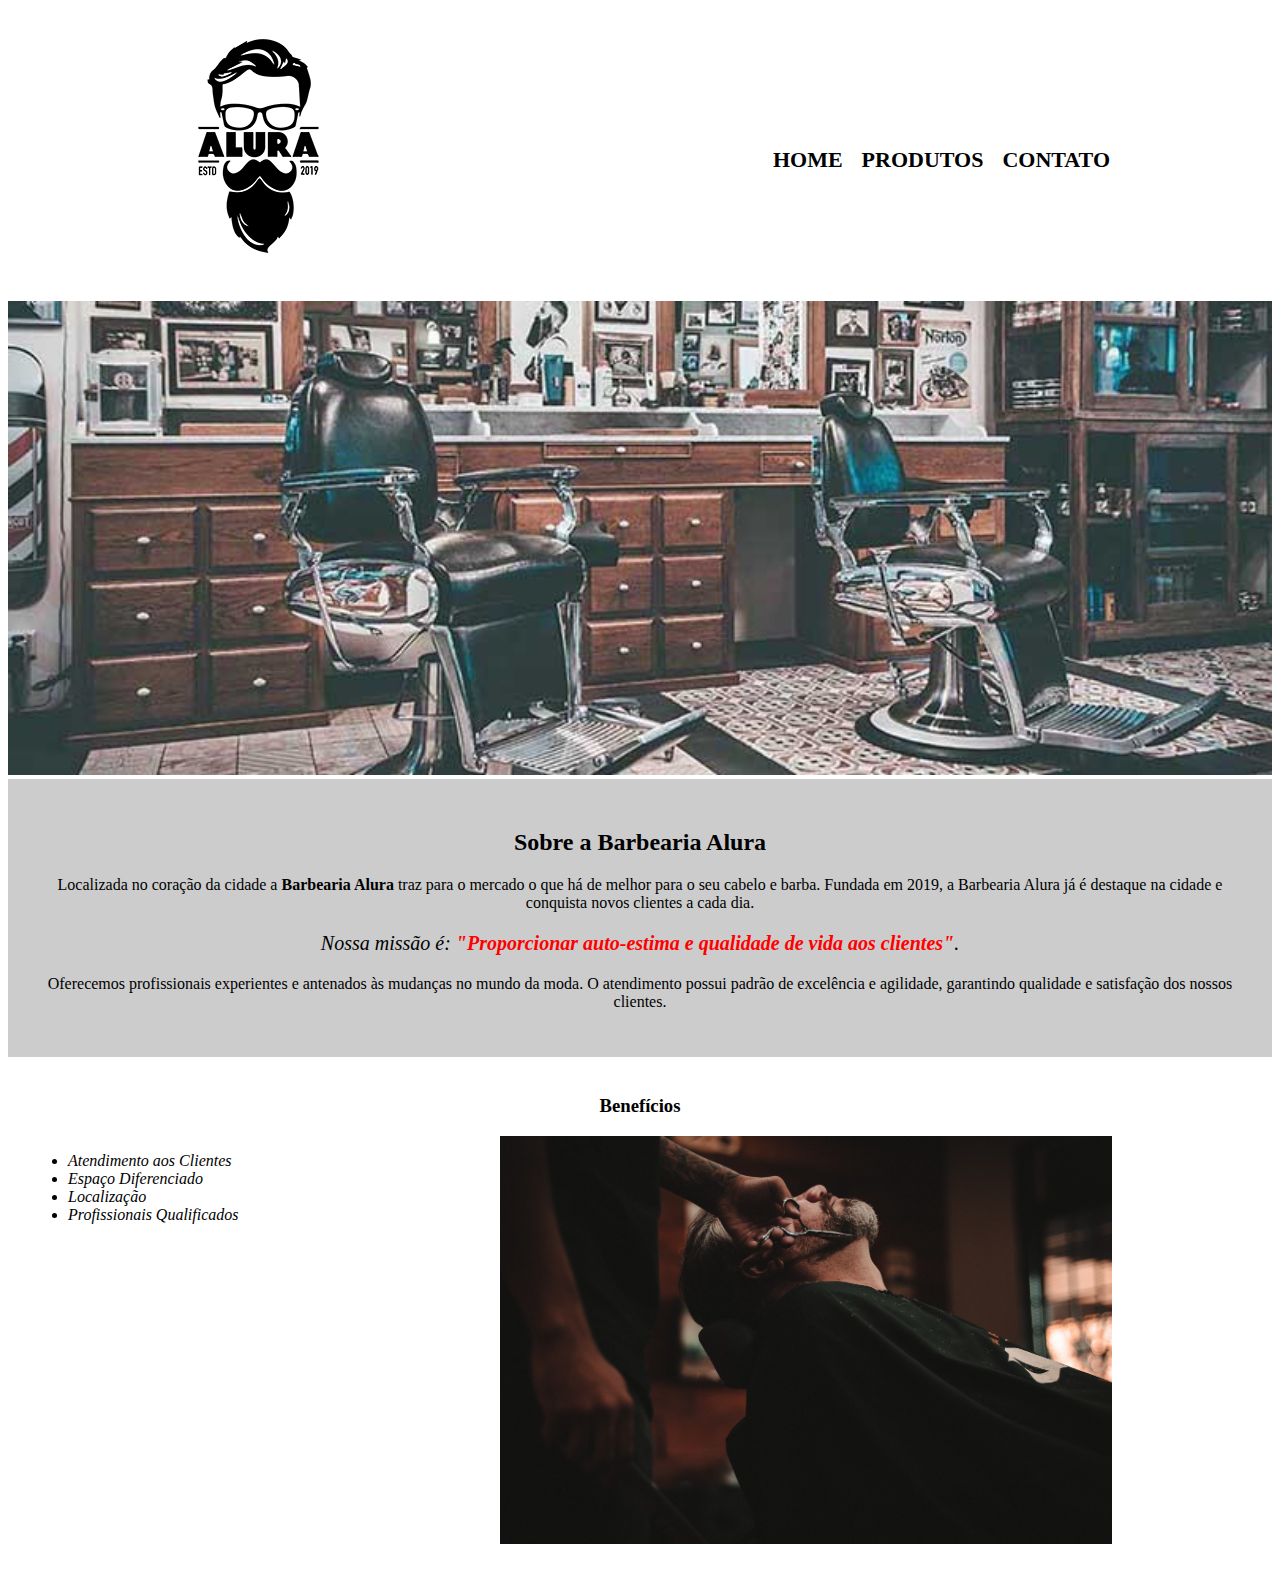
<file: index.html>
<!DOCTYPE html>
<html lang="pt-br">
	<head>
		<meta charset="utf-8">
		<title>Barbearia Alura</title>
		<link rel="stylesheet" type="text/css" href="css/style-home.css">
	</head>

	<body>
		<header>
			
			<div class="caixa">
				<h1><img src="img/imagens/logo.png"></h1>
				<nav>
					<ul>
						<li><a href="index.html">Home</a></li>
						<li><a href="produtos.html">Produtos</a></li>
						<li><a href="contato.html">Contato</a></li>
					</ul>
				</nav>
			</div>
		</header>
		<img id="banner" src="img/banner.jpg">
		<div class="principal">
			<h2 class="titulo-centralizado">Sobre a Barbearia Alura</h2>

			<p>
				Localizada no coração da cidade a <strong>Barbearia Alura</strong> traz para o mercado o que há de melhor para o seu cabelo e barba. Fundada em 2019, a Barbearia Alura já é destaque na cidade e conquista novos clientes a cada dia.
			</p>

			<p id="missao">
				<em>Nossa missão é: <strong>"Proporcionar auto-estima e qualidade de vida aos clientes"</strong>.</em>
			</p>

			<p>
				Oferecemos profissionais experientes e antenados às mudanças no mundo da moda. O atendimento possui padrão de excelência e agilidade, garantindo qualidade e satisfação dos nossos clientes.
			</p>
		</div>

		<div class="beneficios">
			<h3 class="titulo-centralizado">Benefícios</h3>

			<ul class="lista-beneficios">
				<li class="itens">Atendimento aos Clientes</li>
				<li class="itens">Espaço Diferenciado</li>
				<li class="itens">Localização</li>
				<li class="itens">Profissionais Qualificados</li>
			</ul>

			<img src="img/beneficios.jpg" class="imagembeneficios">
		</div>

	</body>
</html>
</file>
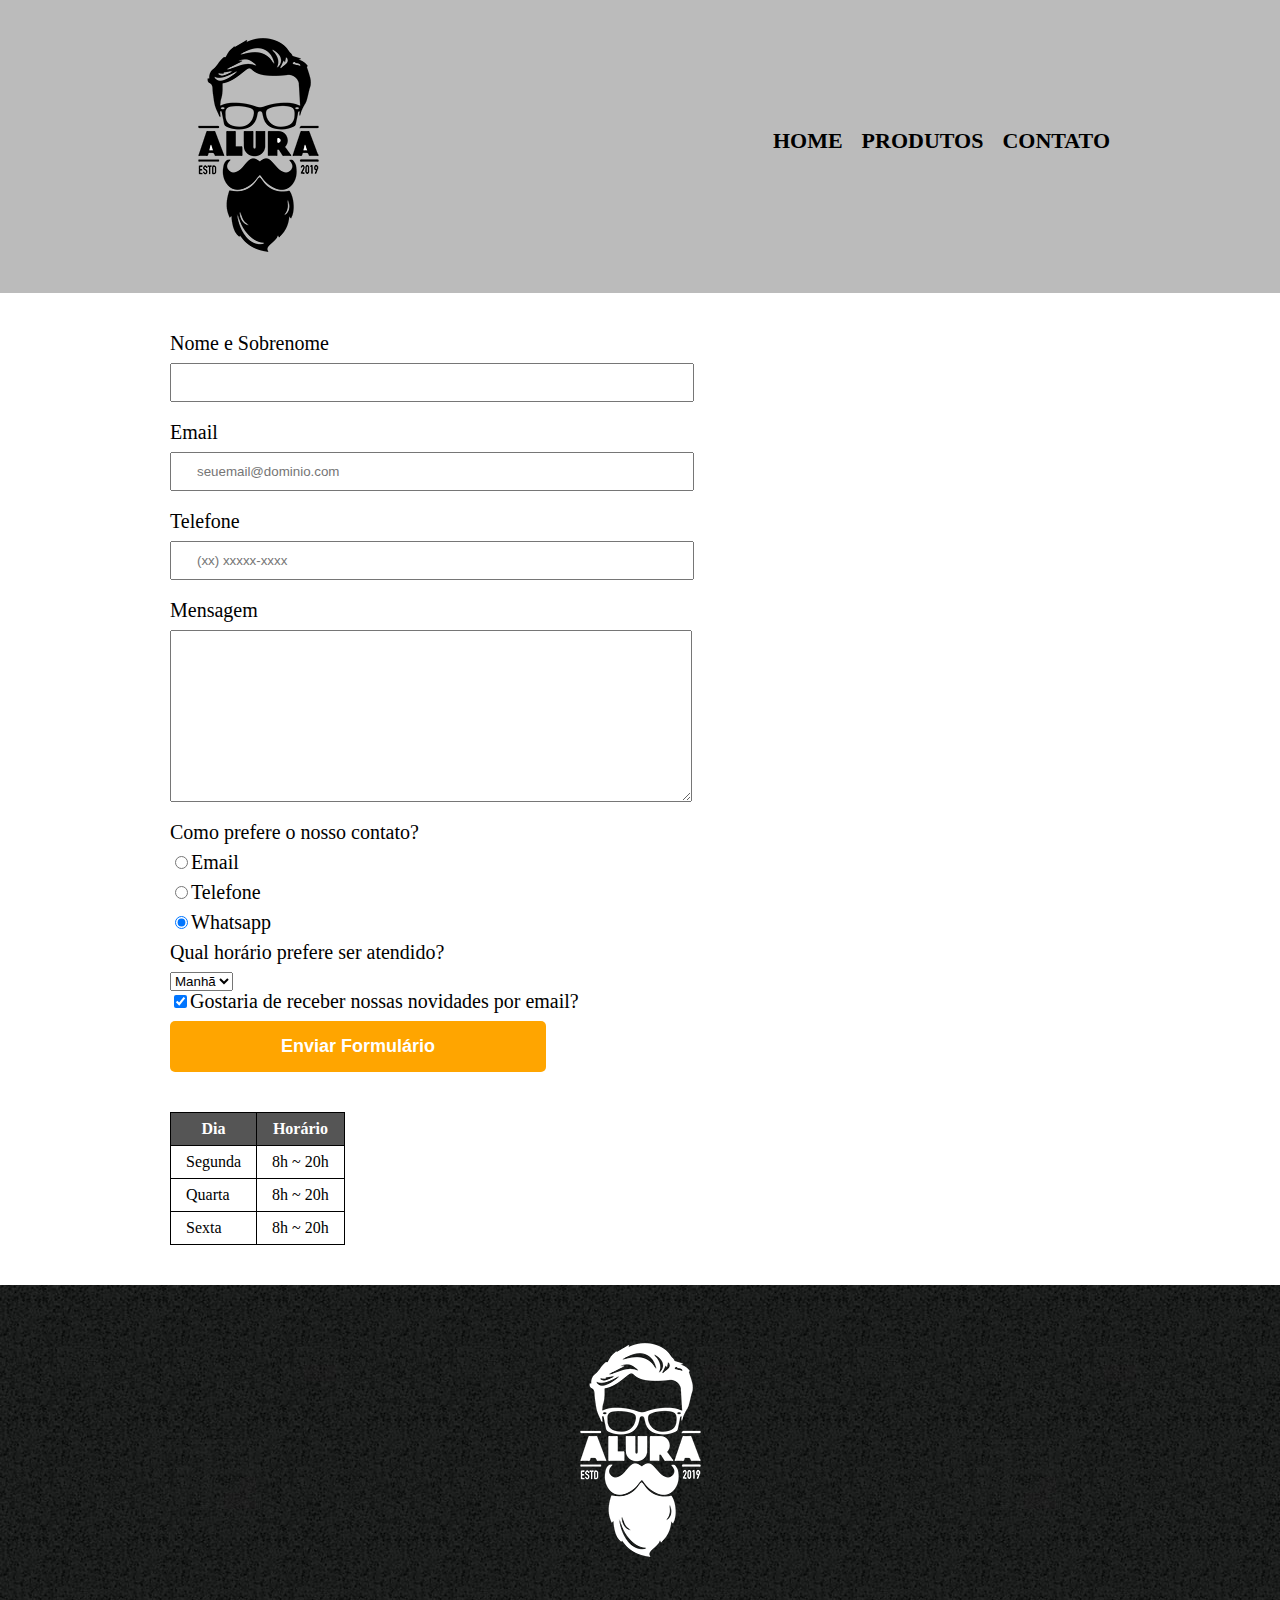
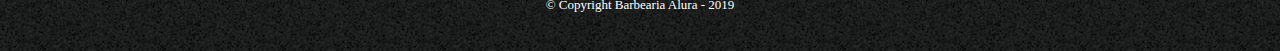
<file: contato.html>
<!DOCTYPE html>
<html lang="pt-br">
	<head>
		<meta charset="utf-8">
		<title>Contato - Barbearia Alura</title>
		<link rel="stylesheet" type="text/css" href="css/reset.css">
		<link rel="stylesheet" type="text/css" href="css/style.css">
	</head>
	<body>
		<header>
			<div class="caixa">
				<h1><img src="img/imagens/logo.png" alt="Logo da Barbearia Alura"></h1>
				<nav>
					<ul>
						<li><a href="index.html">Home</a></li>
						<li><a href="produtos.html">Produtos</a></li>
						<li><a href="contato.html">Contato</a></li>
					</ul>
				</nav>
			</div>
		</header>

		<main>
			<form>
				<label for="nomesobrenome">Nome e Sobrenome</label>
				<input type="text" id="nomesobrenome" class="input-padrao" required>

				<label for="email">Email</label>
				<input type="email" id="email" class="input-padrao" required placeholder="seuemail@dominio.com">

				<label for="telefone">Telefone</label>
				<input type="tel" id="telefone" class="input-padrao" required placeholder="(xx) xxxxx-xxxx">

				<label for="mensagem">Mensagem</label>
				<textarea cols="70" rows="10" id="mensagem" class="input-padrao" required></textarea>

				<fieldset>
					<legend class="text" id="text">Como prefere o nosso contato?</legend>

					<label for="radio-email"><input type="radio" name="contato" value="email" id="radio-email">Email</label>
					
					<label for="radio-telefone"><input type="radio" name="contato" value="telefone" id="radio-telefone">Telefone</label>
					
					<label for="radio-whatsapp"><input type="radio" name="contato" value="whatsapp" id="radio-whatsapp" checked>Whatsapp</label>
					
				</fieldset>

				<fieldset>
					<legend>Qual horário prefere ser atendido?</legend>
					<select>
						<option>Manhã</option>
						<option>Tarde</option>
						<option>Noite</option>
					</select>
				</fieldset>

				<label><input type="checkbox" checked>Gostaria de receber nossas novidades por email?</label>

				<input type="submit" value="Enviar Formulário" class="enviar">
			</form>

			<table>
				<thead>
					<tr>
						<th>Dia</th>
						<th>Horário</th>
					</tr>
				</thead>

				<tbody>
					<tr>
						<td>Segunda</td>
						<td>8h ~ 20h</td>
					</tr>
					<tr>
						<td>Quarta</td>
						<td>8h ~ 20h</td>
					</tr>
					<tr>
						<td>Sexta</td>
						<td>8h ~ 20h</td>
					</tr>
				</tbody>
				
			</table>
			
		</main>

		<footer>
			<img src="img/imagens/logo-branco.png" alt="Logo da Barbearia Alura">
			<p class="copyright"> &copy; Copyright Barbearia Alura - 2019</p>
		</footer>

	</body>
</html>
</file>
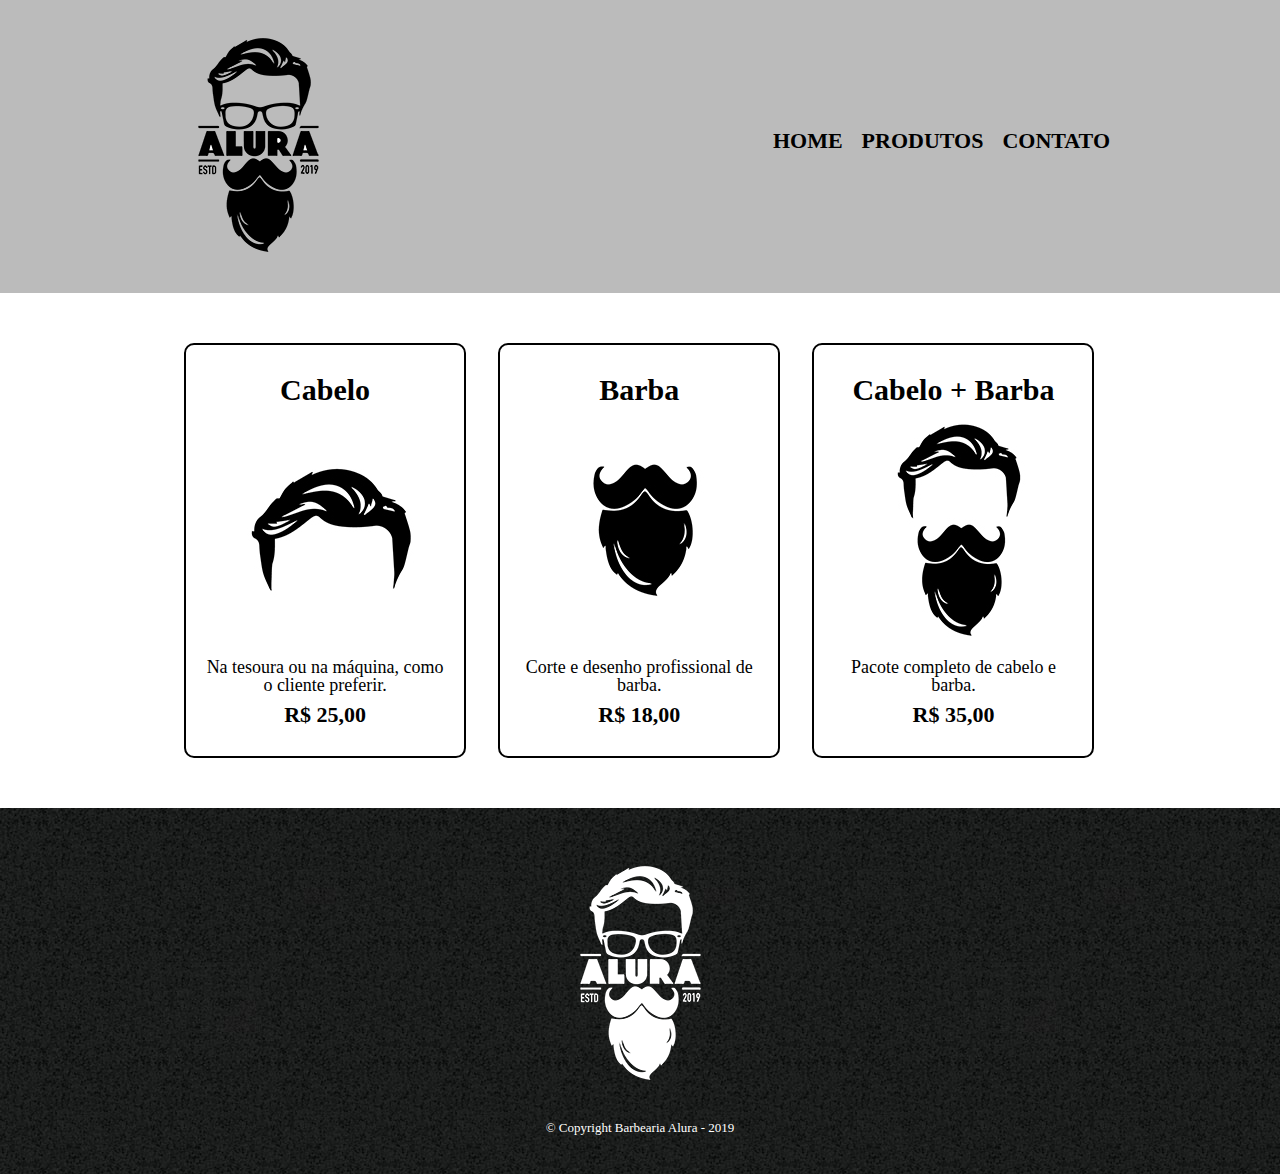
<file: produtos.html>
<!DOCTYPE html>
<html lang="pt-br">
	<head>
		<meta charset="utf-8">
		<title>Produtos - Barbearia Alura</title>
		<link rel="stylesheet" type="text/css" href="css/reset.css">
		<link rel="stylesheet" type="text/css" href="css/style.css">
	</head>
	<body>
		<header>
			<div class="caixa">
				<h1><img src="img/imagens/logo.png"></h1>
				<nav>
					<ul>
						<li><a href="index.html">Home</a></li>
						<li><a href="produtos.html">Produtos</a></li>
						<li><a href="contato.html">Contato</a></li>
					</ul>
				</nav>
			</div>
		</header>

		<main>
			<ul class="produtos">
				<li>
					<h2>Cabelo</h2>
					<img src="img/imagens/cabelo.jpg">
					<p class="produto-descricao">Na tesoura ou na máquina, como o cliente preferir.</p>
					<p class="produto-preco">R$ 25,00</p>
				</li>

				<li>
					<h2>Barba</h2>
					<img src="img/imagens/barba.jpg">
					<p class="produto-descricao">Corte e desenho profissional de barba.</p>
					<p class="produto-preco">R$ 18,00</p>
				</li>

				<li>
					<h2>Cabelo + Barba</h2>
					<img src="img/imagens/cabelo+barba.jpg">
					<p class="produto-descricao">Pacote completo de cabelo e barba.</p>
					<p class="produto-preco">R$ 35,00</p>
				</li>
			</ul>
		</main>

		<footer>
			<img src="img/imagens/logo-branco.png">
			<p class="copyright"> &copy; Copyright Barbearia Alura - 2019</p>
		</footer>

	</body>
</html>
</file>
<file: css/style-home.css>
.caixa{
	position: relative;
	width: 940px;
	margin: 0 auto;
}

nav{
	position: absolute;
	top: 110px;
	right: 0;
}

nav li{
	display: inline-block;
	margin: 0 0 0 15px;
}

nav a{
	text-transform: uppercase;
	color: #000000;
	font-weight: bold;
	font-size: 22px;
	text-decoration: none;
}

nav a:hover{
	color: #c78c19;
	text-decoration: underline;
}

#banner{
	width: 100%;
}

.principal{
	background: #CCCCCC;
	padding: 30px;
}

.titulo-centralizado{
	text-align: center;
}

p{
	text-align: center;
}

#missao{
	font-size: 20px;
}

em strong{
	color: red;
}

.itens{
	font-style: italic;
}

.beneficios{
	background: #ffffff;
	padding: 20px;
}

.lista-beneficios{
	display: inline-block;
	vertical-align: top;
	width: 20%;
	margin-right: 15%;
}

.imagembeneficios{
	width: 50%;
}
</file>
<file: css/style.css>
header{
	background: #bbbbbb;
	padding: 20px 0;
}

.caixa{
	position: relative;
	width: 940px;
	margin: 0 auto;
}

nav{
	position: absolute;
	top: 110px;
	right: 0;
}

nav li{
	display: inline-block;
	margin: 0 0 0 15px;
}

nav a{
	text-transform: uppercase;
	color: #000000;
	font-weight: bold;
	font-size: 22px;
	text-decoration: none;
}

nav a:hover{
	color: #c78c19;
	text-decoration: underline;
}

.produtos{
	width: 940px;
	margin: 0 auto;
	padding: 50px 0;
}

.produtos li {
	display: inline-block;
	text-align: center;
	width: 30%;
	vertical-align: top;
	margin: 0 1.5%;
	padding: 30px 20px;
	box-sizing: border-box;
	border: 2px solid #000000;
	border-radius: 10px;
}

.produtos li:hover{
	border-color: #c78c19;
}

.produtos li:active{
	border-color: #088c19;
}

.produtos li:hover h2{
	font-size: 34px;
}

.produtos h2{
	font-size: 30px;
	font-weight: bold;
}

.produto-descricao{
	font-size: 18px;
	
}

.produto-preco{
	font-size: 22px;
	font-weight: bold;
	margin: 10px 0 0;
}

footer{
	text-align: center;
	background: url("../img/imagens/bg.jpg");
	padding: 40px 0;
}

.copyright{
	color: #ffffff;
	font-size: 13px;
	margin: 20px 0 0;
}

main{
	width: 940px;
	margin: 0 auto;
}

form{
	margin: 40px 0;
}

form label, form legend{
	display: block;
	font-size: 20px;
	margin: 0 0 10px;
}


.input-padrao{
	display: block;
	margin: 0 0 20px;
	padding: 10px 25px;
	width: 50%;
}

.checkbox{
	margin: 20px 0;
}

.enviar{
	width: 40%;
	padding: 15px 0;
	background: orange;
	color: white;
	font-weight: bold;
	font-size: 18px;
	border: none;
	border-radius: 5px;
	transition: 1s all;
	cursor: pointer;
}

.enviar:hover{
	background: darkorange;
	transform: rotate(70deg) scale(1.2);
}

table{
	margin: 20px 0 40px;
}

thead{
	background: #555555;
	color: white;
	font-weight: bold;
}

td, th{
	border: 1px solid #000000;
	padding: 8px 15px; 
}
</file>
